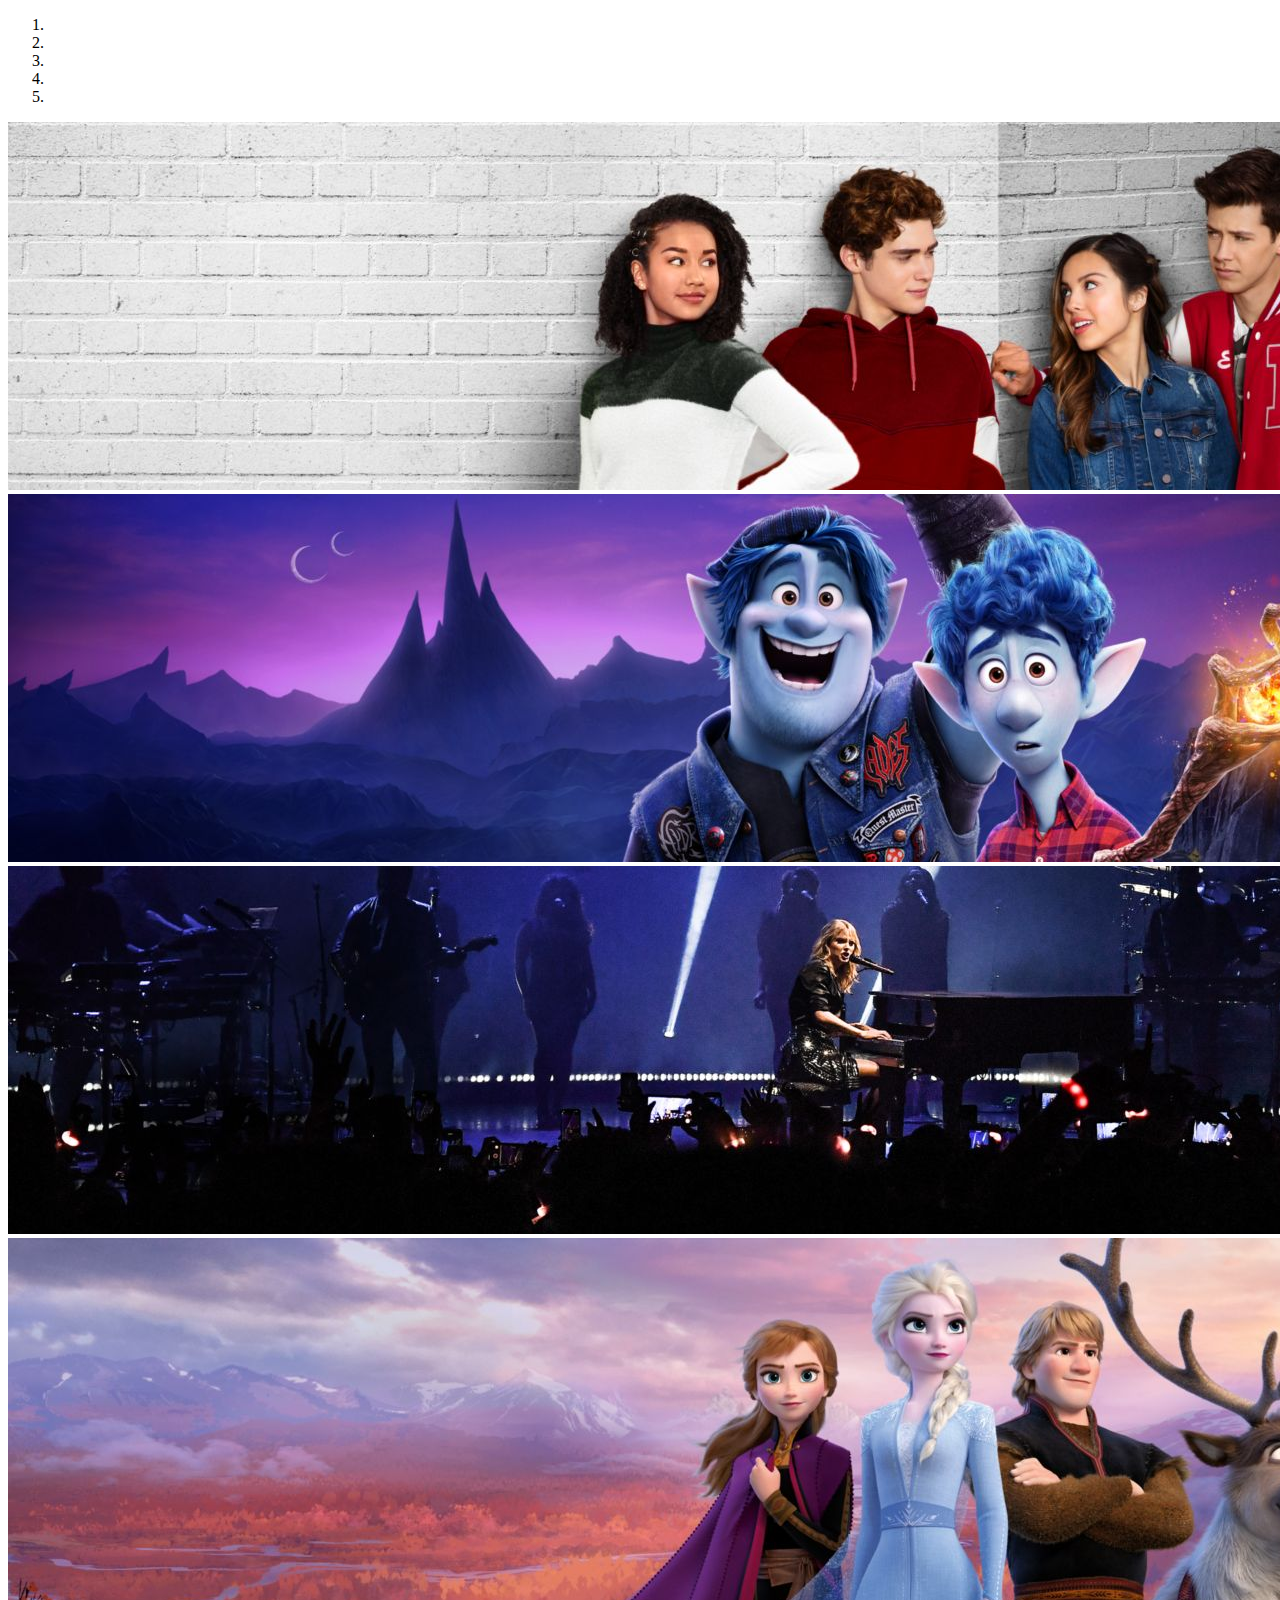
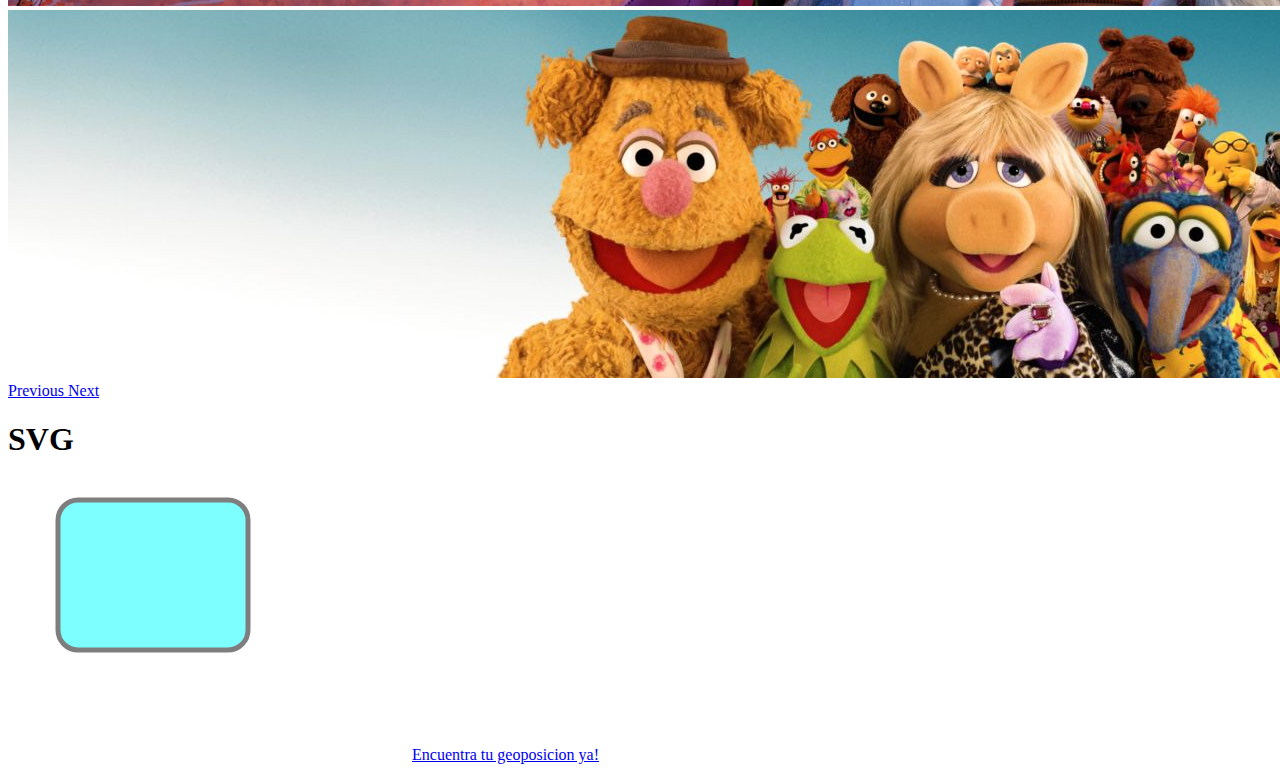
<file: index.html>
<!DOCTYPE html>
<html lang="en">

<head>
    <meta charset="UTF-8" />
    <meta name="viewport" content="width=device-width, initial-scale=1.0" />
    <title>Documents</title>
    <!-- CSS only -->
    <link rel="stylesheet" href="https://stackpath.bootstrapcdn.com/bootstrap/4.5.0/css/bootstrap.min.css" integrity="sha384-9aIt2nRpC12Uk9gS9baDl411NQApFmC26EwAOH8WgZl5MYYxFfc+NcPb1dKGj7Sk" crossorigin="anonymous" />

    <link rel="stylesheet" href="./css/style.css" />

    <!-- JS, Popper.js, and jQuery -->
    <script src="https://code.jquery.com/jquery-3.5.1.slim.min.js" integrity="sha384-DfXdz2htPH0lsSSs5nCTpuj/zy4C+OGpamoFVy38MVBnE+IbbVYUew+OrCXaRkfj" crossorigin="anonymous"></script>
    <script src="https://cdn.jsdelivr.net/npm/popper.js@1.16.0/dist/umd/popper.min.js" integrity="sha384-Q6E9RHvbIyZFJoft+2mJbHaEWldlvI9IOYy5n3zV9zzTtmI3UksdQRVvoxMfooAo" crossorigin="anonymous"></script>
    <script src="https://stackpath.bootstrapcdn.com/bootstrap/4.5.0/js/bootstrap.min.js" integrity="sha384-OgVRvuATP1z7JjHLkuOU7Xw704+h835Lr+6QL9UvYjZE3Ipu6Tp75j7Bh/kR0JKI" crossorigin="anonymous"></script>
</head>

<body>
    <div id="carouselExampleIndicators" class="carousel slide" data-ride="carousel">
        <ol class="carousel-indicators">
            <li data-target="#carouselExampleIndicators" data-slide-to="0" class="active"></li>
            <li data-target="#carouselExampleIndicators" data-slide-to="1"></li>
            <li data-target="#carouselExampleIndicators" data-slide-to="2"></li>
            <li data-target="#carouselExampleIndicators" data-slide-to="3"></li>
            <li data-target="#carouselExampleIndicators" data-slide-to="4"></li>
        </ol>
        <div class="carousel-inner">
            <div class="carousel-item active">
                <img src="images/Higt Skool Music La Serie.jpeg" class="d-block w-100" alt="..." />
            </div>
            <div class="carousel-item">
                <img src="images/ONWARD.jpeg" class="d-block w-100" alt="..." />
            </div>
            <div class="carousel-item">
                <img src="images/Tailor Swift.jpeg" class="d-block w-100" alt="..." />
            </div>
            <div class="carousel-item">
                <img src="images/Frozen 2.jpeg" class="d-block w-100" alt="..." />
            </div>
            <div class="carousel-item">
                <img src="images/Mas Muppets Que Nunca.jpeg" class="d-block w-100" alt="..." />
            </div>
        </div>
        <a class="carousel-control-prev" href="#carouselExampleIndicators" role="button" data-slide="prev">
            <span class="carousel-control-prev-icon" aria-hidden="true"></span>
            <span class="sr-only">Previous</span>
        </a>
        <a class="carousel-control-next" href="#carouselExampleIndicators" role="button" data-slide="next">
            <span class="carousel-control-next-icon" aria-hidden="true"></span>
            <span class="sr-only">Next</span>
        </a>
    </div>
    <h1>SVG</h1>
    <!--El svg esta envriptedo y no des una imagen-->
    <svg width="400" height="280">
      <rect
        x="50"
        y="20"
        rx="20"
        ry="20"
        width="190"
        height="150"
        style="fill: aqua; stroke: black; stroke-width: 5; opacity: 0.5;"
      />
      Sorry, your broser is not valid for svg
    </svg>
</body>
<a href="scripts/geolocalicador.html" class="badge badge-dark">Encuentra tu geoposicion ya!</a
  >
  <!--la propiedad "src" es para url, siempre se pone pare que vaya a otro archivo o lo que sea-->
</html>
</file>
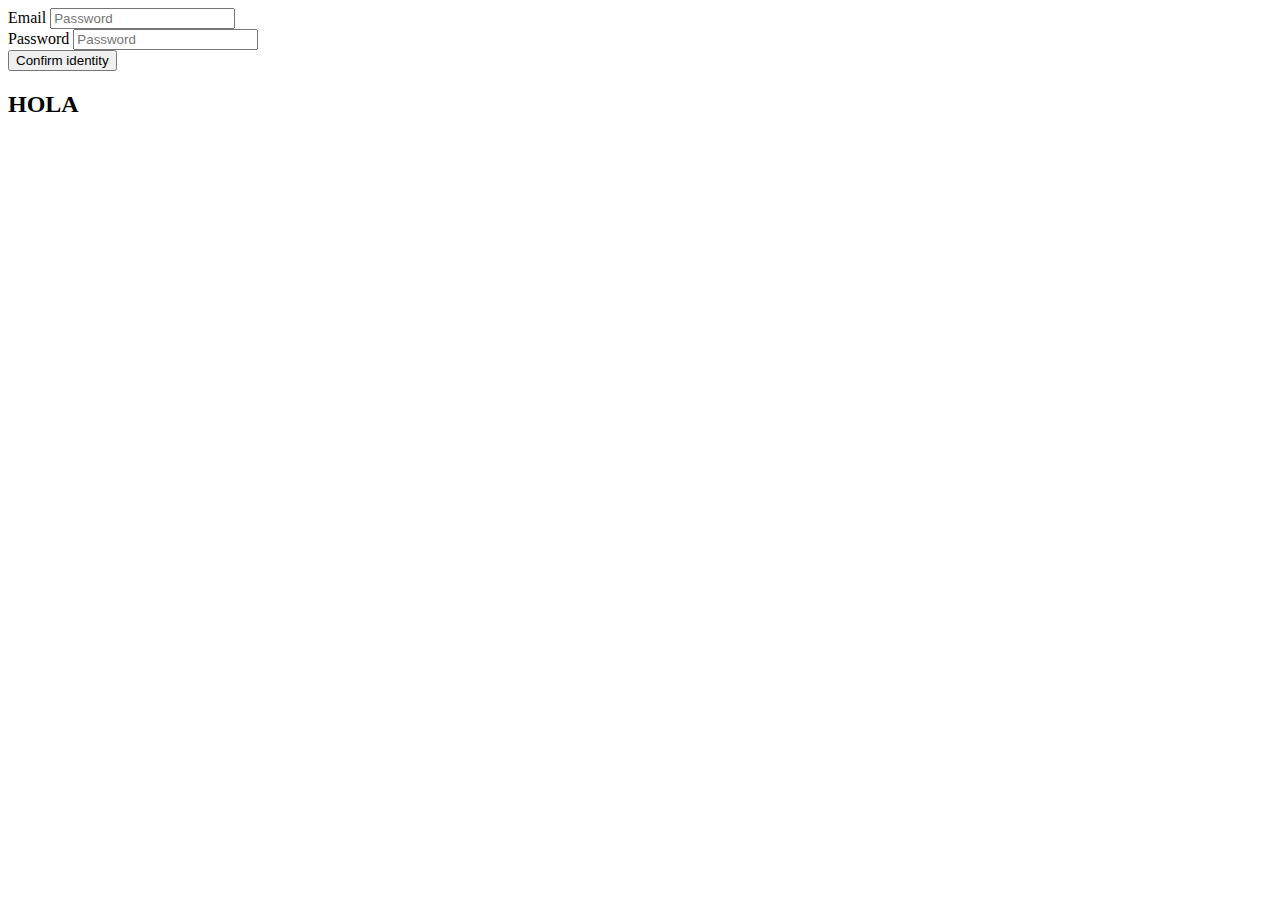
<file: examples/app.html>
<!DOCTYPE html>
<html lang="en">

<head>
    <meta charset="UTF-8" />
    <meta name="viewport" content="width=device-width, initial-scale=1.0" />
    <title>Document</title>
    <!-- CSS only -->
    <link rel="stylesheet" href="https://stackpath.bootstrapcdn.com/bootstrap/4.5.0/css/bootstrap.min.css" integrity="sha384-9aIt2nRpC12Uk9gS9baDl411NQApFmC26EwAOH8WgZl5MYYxFfc+NcPb1dKGj7Sk" crossorigin="anonymous" />

    <link rel="stylesheet" href="../css/style.css" />
    <link rel="stylesheet" href="../css/buttons.css" />

    <!-- JS, Popper.js, and jQuery -->
    <script src="https://code.jquery.com/jquery-3.5.1.slim.min.js" integrity="sha384-DfXdz2htPH0lsSSs5nCTpuj/zy4C+OGpamoFVy38MVBnE+IbbVYUew+OrCXaRkfj" crossorigin="anonymous"></script>
    <script src="https://cdn.jsdelivr.net/npm/popper.js@1.16.0/dist/umd/popper.min.js" integrity="sha384-Q6E9RHvbIyZFJoft+2mJbHaEWldlvI9IOYy5n3zV9zzTtmI3UksdQRVvoxMfooAo" crossorigin="anonymous"></script>
    <script src="https://stackpath.bootstrapcdn.com/bootstrap/4.5.0/js/bootstrap.min.js" integrity="sha384-OgVRvuATP1z7JjHLkuOU7Xw704+h835Lr+6QL9UvYjZE3Ipu6Tp75j7Bh/kR0JKI" crossorigin="anonymous"></script>
</head>

<body>
    <form class="form-inline">
        <div class="form-group mx-sm-3 mb-2">
            <label for="inputPassword2" class="sr-only">Email</label>
            <input type="email" class="form-control" id="inputPassword2" placeholder="Password" />
        </div>
        <div class="form-group mx-sm-3 mb-2">
            <label for="inputPassword2" class="sr-only">Password</label>
            <input type="password" class="form-control" id="inputPassword2" placeholder="Password" />
        </div>
        <button type="submit" class="btn btn-primary mb-2">
        Confirm identity
      </button>
    </form>
    <h2 class="TypeButtons2">HOLA</h2>
</body>

</html>
</file>
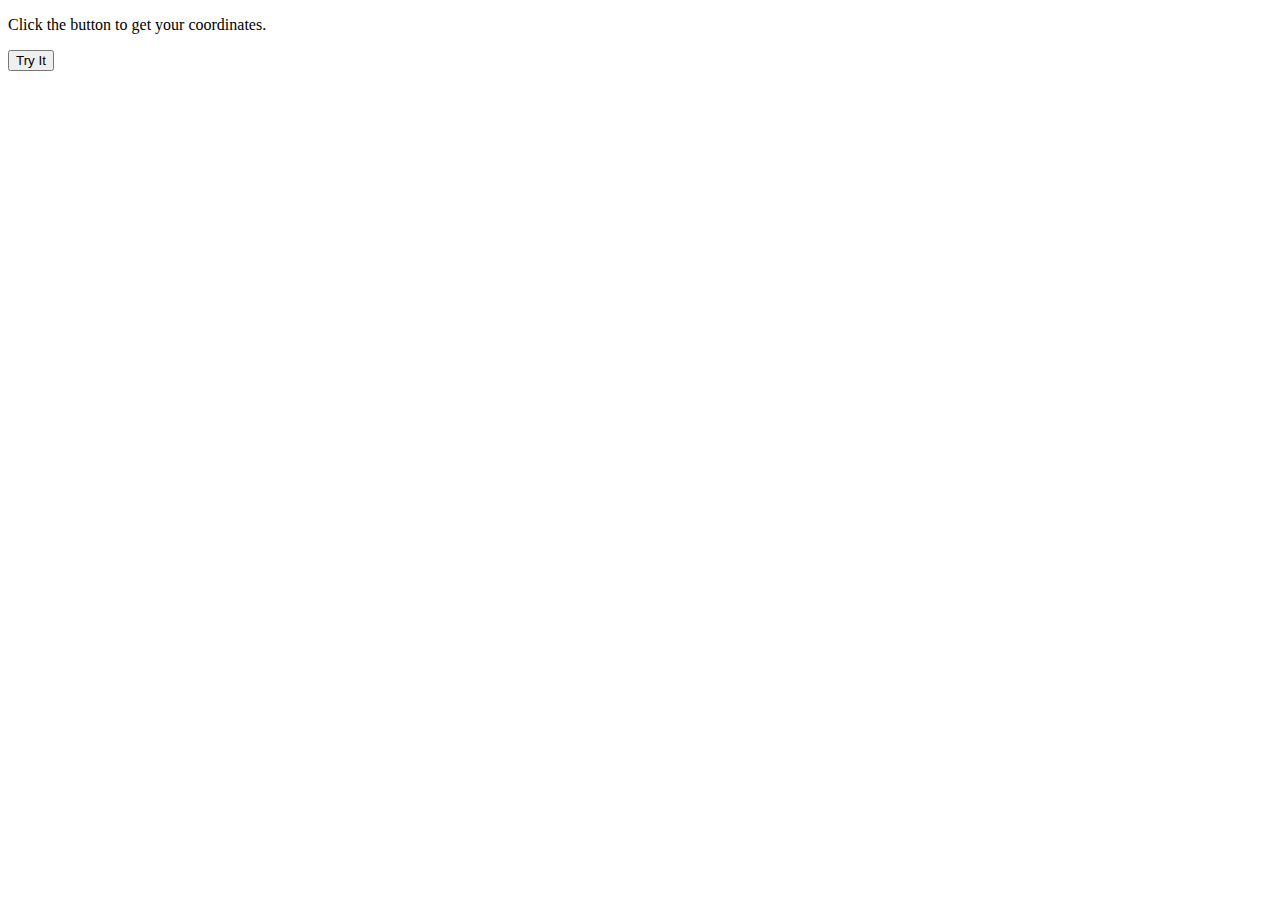
<file: scripts/geolocalicador.html>
<!DOCTYPE html>
<html lang="en">

<head>
    <meta charset="UTF-8" />
    <meta name="viewport" content="width=device-width, initial-scale=1.0" />
    <title>Document</title>
</head>

<body>
    <p>Click the button to get your coordinates.</p>

    <button onclick="getLocation()">Try It</button>

    <p id="demo"></p>

    <script>
        var x = document.getElementById("demo");

        function getLocation() {
            if (navigator.geolocation) {
                navigator.geolocation.getCurrentPosition(showPosition);
            } else {
                x.innerHTML = "Geolocation is not supported by this browser.";
            }
        }

        function showPosition(position) {
            x.innerHTML =
                "Latitude: " +
                position.coords.latitude +
                "<br>Longitude: " +
                position.coords.longitude;
        }
    </script>
</body>

</html>
</file>
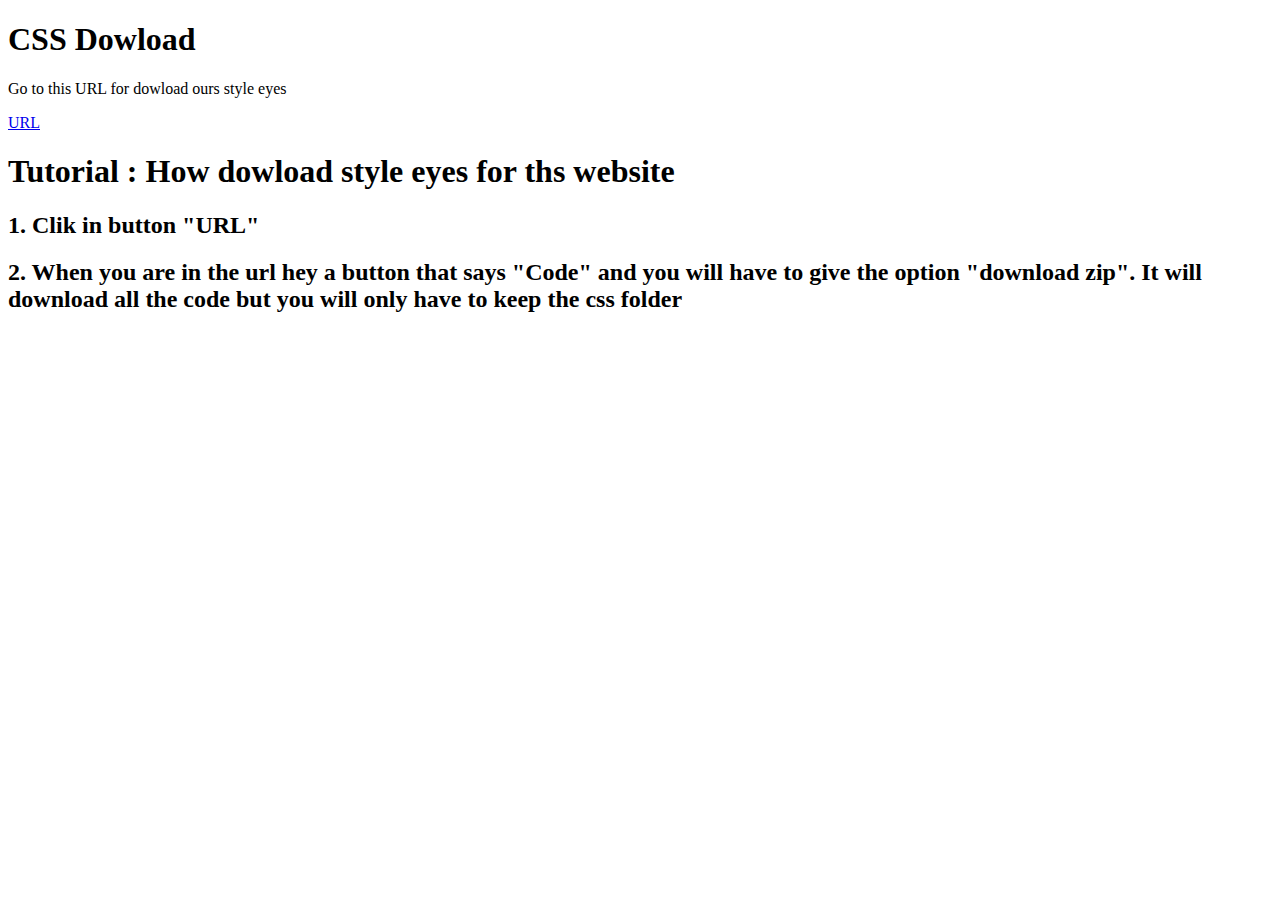
<file: templates/date.html>
<!DOCTYPE html>
<html lang="en">

<head>
    <meta charset="UTF-8" />
    <meta name="viewport" content="width=device-width, initial-scale=1.0" />
    <title>Document</title>
</head>

<body>
    <h1>CSS Dowload</h1>
    <p>Go to this URL for dowload ours style eyes</p>
    <a href="https://github.com/joel-guti/Fronted">URL</a>
    <h1>Tutorial : How dowload style eyes for ths website</h1>
    <h2>1. Clik in button "URL"</h2>
    <h2>
        2. When you are in the url hey a button that says "Code" and you will have to give the option "download zip". It will download all the code but you will only have to keep the css folder
    </h2>
</body>

</html>
</file>
<file: css/style.css>
.text {
    color: aquamarine;
    background-color: blueviolet;
}

.text2 {
    src: url("https://www.w3schools.com/html/html_id.asp");
}
</file>
<file: css/buttons.css>
.TypeButton1 {
    border-radius: 30px;
    background-color: crimson;
    color: gold;
}

.TypeButton2 {
    color: indianred;
    background-color: lime;
    border: mediumseagreen;
    border-radius: 50;
}

.TypeButton3 {
    border-radius: 80px;
    border: orange;
}
</file>
